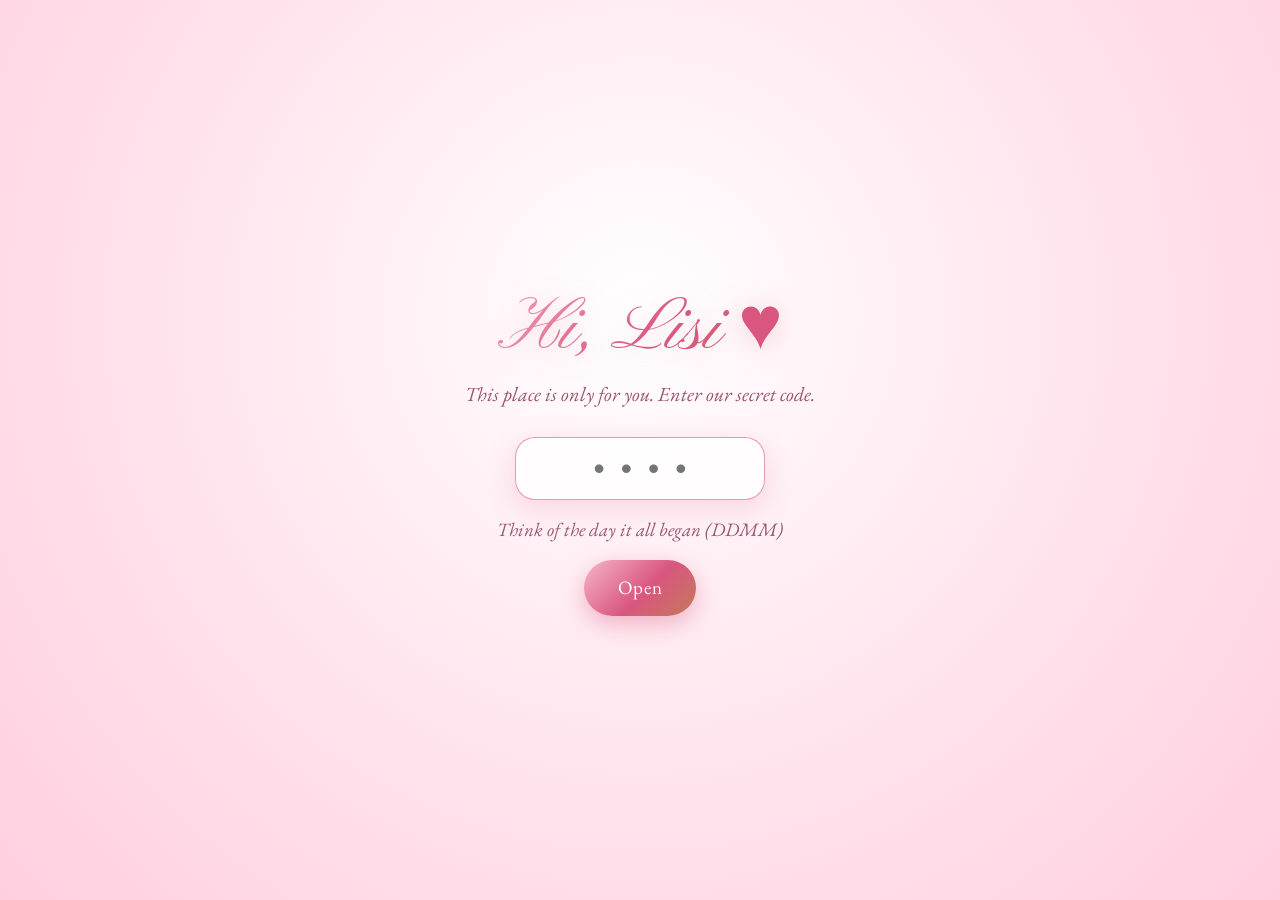
<file: index.html>
<!DOCTYPE html>
<html lang="en">
<head>
<meta charset="UTF-8">
<meta name="viewport" content="width=device-width, initial-scale=1.0, viewport-fit=cover">
<title>For Love Of My Life</title>
<link href="https://fonts.googleapis.com/css2?family=Pinyon+Script&family=EB+Garamond:ital@0;1&display=swap" rel="stylesheet">
<link rel="stylesheet" href="flowers.css">
</head>
<body class="locked">
<div class="orb o1"></div><div class="orb o2"></div>

<div id="gate">
  <div>
    <h1>Hi, Lisi <span class="beat">♥</span></h1>
    <p class="sub">This place is only for you. Enter our secret code.</p>
    <input id="code" type="tel" inputmode="numeric" maxlength="4" placeholder="••••" autocomplete="off" aria-label="Secret code">
    <p id="hint"></p>
    <button class="btn" id="enter">Open</button>
  </div>
</div>

<main>
<section class="hero">
  <svg class="bigheart" viewBox="0 0 100 90" aria-hidden="true"><path d="M50 82 C14 54 6 36 14 20 C24 4 44 8 50 26 C56 8 76 4 86 20 C94 36 86 54 50 82Z"/></svg>
  <h1>I love you Lisi</h1>
  <p class="sub">and every flower here knows it</p>
  <p class="since">since August 3rd</p>
  <div class="clock" id="clock"></div>
  <p class="tap">Tap anywhere. Something happens.</p>
  <a class="down" href="#story">Walk through our story</a>
</section>

<section id="story">
  <h2>Our story</h2>
  <p class="sub">The moments I keep going back to.</p>
  <div class="line">
    <article><time>August 3rd</time><p>The day it began. I didn't know it yet, but my life quietly split into before you and after you. I remember how easy it felt, like I'd known you much longer than I had. Something in me just said: this one matters.</p></article>
    <article><time>The evening at the port</time><p>I was nervous and trying very hard to look calm. I was so scared that you were going to kiss me that I kept looking away, at the water, at the boats, at anything but you, because my heart was beating so loud I was sure you could hear it. You probably noticed, and I think you liked it a little. Every time I glanced back, you were smiling, and every worry I had got a bit quieter. Then we went to your room and watched The Martian. Honestly, I barely remember the movie. I remember sitting next to you, how warm and comfortable it felt, and how I kept thinking: I don't want this evening to end. Somewhere between the port and that movie, I knew I wanted a hundred more nights exactly like this one, as long as they were with you.</p></article>
    <article><time>The little everyday moments</time><p>It's not only the big days I keep going back to. It's the small ones. Laughing at something silly until we can't stop, talking about nothing for hours, the quiet when we're just together and it feels like enough. You turn the most ordinary moments into my favorite ones. And if today feels heavy, I want you to know that the sadness doesn't change a single thing about how wonderful you are. I'm still here, I'm still yours, and I'd happily sit beside you through every cloudy day until the sun comes back. It always does, and I'll be right there when it does.</p></article>
    <article><time>Today</time><p>You're the first person I think of when I wake up and the last one before I fall asleep. You've become my favorite part of every day, and I'm so grateful it's you.</p></article>
  </div>
</section>

<section id="meter">
  <h2>How much do I love you?</h2>
  <p class="sub">Drag the slider and find out.</p>
  <div class="meter">
    <input id="lv" type="range" min="0" max="100" value="0" aria-label="Love meter">
    <p id="lt">Go on, slide it.</p>
  </div>
</section>

<section id="reasons">
  <h2>Fifty reasons</h2>
  <p class="sub">Each flower keeps one. Open them slowly.</p>
  <div class="bar"><i id="bar"></i></div>
  <div class="count" id="count"></div>
  <button class="ghost" id="pick">Open one for me</button>
  <div class="garden" id="garden"></div>
  <div class="end" id="end"><h3>That's fifty, and I'm not done.</h3></div>
</section>

<section id="catch">
  <h2>Catch my heart</h2>
  <p class="sub">Tap 10 hearts before they float away and I'll tell you a secret.</p>
  <div id="arena"></div>
  <p id="score">Caught: 0 / 10</p>
  <button class="ghost" id="start">Start</button>
</section>

<section id="when">
  <h2>Open when</h2>
  <p class="sub">Little letters for the days you need them.</p>
  <details><summary>Open when you miss me</summary><p>Close your eyes for a second. I'm right there with you, I promise. Probably making a terrible joke, definitely wishing I could squeeze you tight. Missing you just means we found something worth missing. Soon enough I'll be back beside you, and until then, keep a little piece of my heart in your pocket. It's yours anyway.</p></details>
  <details><summary>Open when you're sad</summary><p>Come here. Imagine my arms around you, my chin on your head, nothing to fix and nothing to say. You don't have to be strong right now. It's okay to feel it all. This will pass, and I'll be here the whole time, holding your hand through it. You're not alone, not today and not ever.</p></details>
  <details><summary>Open when you doubt yourself</summary><p>Listen to me, because I see you clearly. You are kind, brave, funny and so much stronger than you think. The person you doubt is the person I admire most. If you can't believe in yourself right now, borrow my belief. I have more than enough for both of us.</p></details>
  <details><summary>Open when you can't sleep</summary><p>Take a slow breath in, and let it out. Let your shoulders drop. Whatever is spinning in your head can wait until morning, it'll still be there and so will I. Think of something soft and warm. Think of me sending you the biggest hug. Goodnight, my love. Sleep well, and dream of something beautiful.</p></details>
</section>

<section id="letter">
  <h2>One last thing</h2>
  <div class="letter"><div id="lt2"></div><div class="sign" id="sg">Adam</div></div>
  <div class="ask">
    <h2>Will you be mine forever?</h2>
    <div class="row"><button class="btn" id="yesb">Yes ♥</button><button id="no">No</button></div>
  </div>
</section>
<footer>Made by hand, for Lisi.</footer>
</main>

<div class="veil" id="veil" role="dialog" aria-modal="true">
  <div class="card"><small id="cn"></small><p id="ct"></p><button class="btn" id="cx">Keep it close</button></div>
</div>
<div class="yes" id="yes"><div><h1>She said yes.</h1><p class="sub" style="font-size:24px;margin:10px 0">Forever starts now, my love. I'm yours, completely, today and every day after.</p><button class="ghost" id="yx">Close</button></div></div>

<script src="flowers.js"></script>
</body>
</html>
</file>
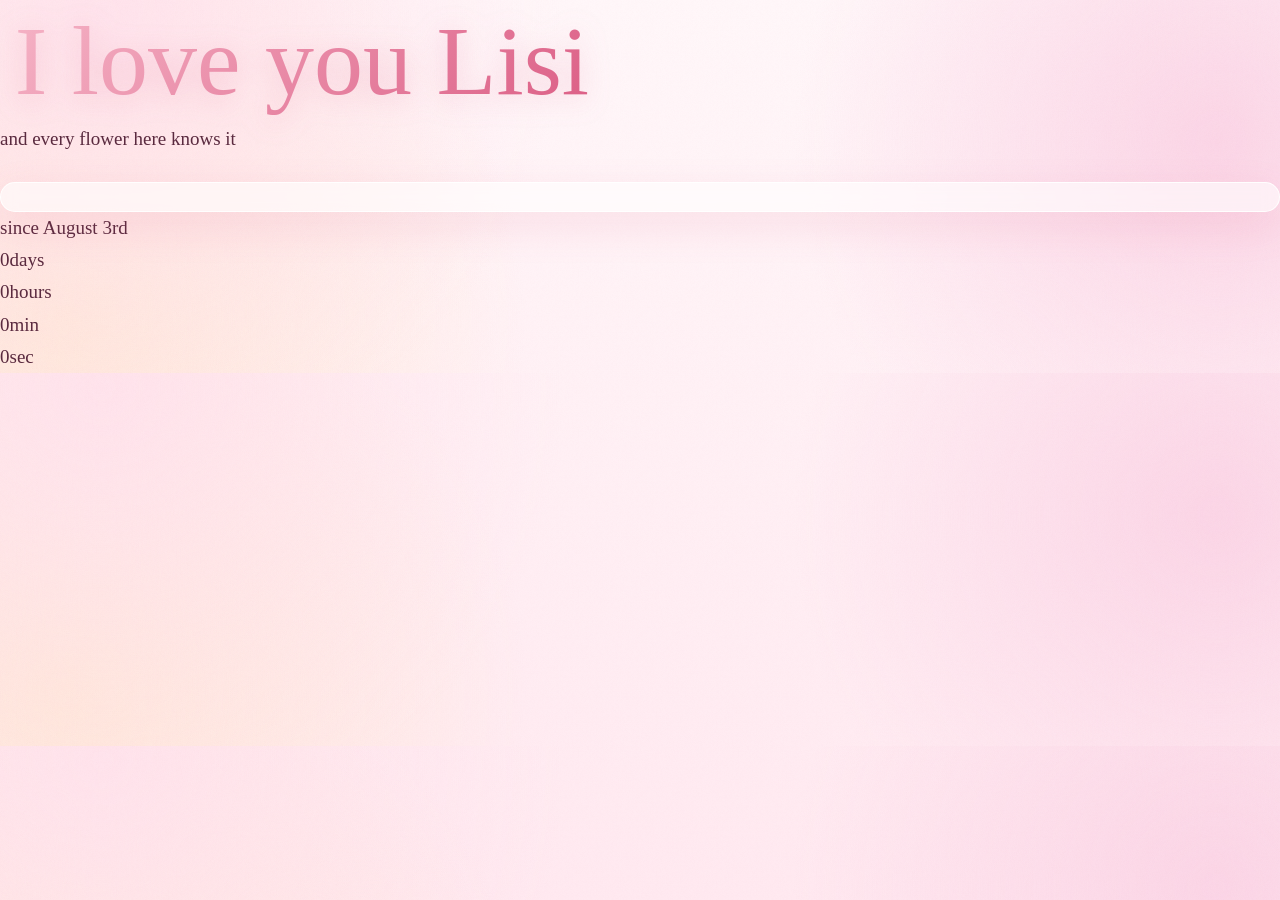
<file: flowers.html>
<!DOCTYPE html>
<html lang="en">
<head>
<meta charset="UTF-8">
<title>For Love Of my Love</title>
<link rel="stylesheet" href="flowers.css">
</head>
<body>

<div class="headline">
  <h1>I love you Lisi</h1>
  <p>and every flower here knows it</p>
</div>

<div class="garden" id="garden"></div>

<div class="footer">
  <p class="label">since August 3rd</p>
  <div class="timer" id="timer">
    <div class="unit"><span class="num" id="d">0</span><span class="unit-label">days</span></div>
    <div class="unit"><span class="num" id="h">0</span><span class="unit-label">hours</span></div>
    <div class="unit"><span class="num" id="m">0</span><span class="unit-label">min</span></div>
    <div class="unit"><span class="num" id="s">0</span><span class="unit-label">sec</span></div>
  </div>
</div>

<script src="flowers.js"></script>

</body>
</html>
</file>
<file: flowers.css>
:root{--blush:#fff6f8;--pink:#ffdbe6;--rose:#d9567f;--deep:#a3305a;--ink:#5a2a3f;--gold:#d9a441;--rg:linear-gradient(135deg,#f6b6c8,#d9567f 55%,#c47a5a);--glass:rgba(255,255,255,.58)}
*{box-sizing:border-box;margin:0}
body{background:radial-gradient(60vmax 60vmax at 8% 4%,#ffe3ec,transparent 60%),radial-gradient(55vmax 55vmax at 95% 38%,#fbd5e6,transparent 60%),radial-gradient(60vmax 60vmax at 5% 85%,#ffe7d6,transparent 60%),linear-gradient(180deg,#fff7f9,#ffe9f0) fixed;color:var(--ink);font-family:'EB Garamond',Georgia,serif;font-size:19px;line-height:1.7;overflow-x:hidden}
body::before{content:"";position:fixed;inset:0;z-index:-1;opacity:.35;pointer-events:none;background-image:url("data:image/svg+xml,%3Csvg xmlns='http://www.w3.org/2000/svg' width='160' height='160'%3E%3Cfilter id='n'%3E%3CfeTurbulence baseFrequency='.8' numOctaves='2'/%3E%3CfeColorMatrix values='0 0 0 0 .8 0 0 0 0 .4 0 0 0 0 .5 0 0 0 .12 0'/%3E%3C/filter%3E%3Crect width='160' height='160' filter='url(%23n)'/%3E%3C/svg%3E")}
.orb{position:fixed;border-radius:50%;filter:blur(60px);z-index:-1;pointer-events:none;animation:float 14s ease-in-out infinite}
.o1{width:300px;height:300px;background:#ffb3cb;top:5%;left:-90px;opacity:.5}
.o2{width:340px;height:340px;background:#ffd2b8;bottom:8%;right:-120px;opacity:.45;animation-delay:-6s}
@keyframes float{50%{transform:translate(30px,-40px) scale(1.1)}}
body.locked main{display:none}
section{padding:80px 22px;max-width:640px;margin:0 auto;text-align:center}
h1,h2{font-family:'Pinyon Script',cursive;font-weight:400;line-height:1.1;background:var(--rg);-webkit-background-clip:text;background-clip:text;color:transparent;padding:.08em .15em;filter:drop-shadow(0 4px 14px rgba(217,86,127,.25))}
h1{font-size:clamp(58px,16vw,98px)}
h2{font-size:clamp(42px,11vw,60px);margin-bottom:6px}
h2::after{content:"❦";display:block;font-family:'EB Garamond',serif;font-size:22px;color:var(--rose);-webkit-text-fill-color:var(--rose);margin:4px 0 2px;opacity:.8}
.sub{font-style:italic;color:#9a5470;font-size:20px}
button{font:inherit;cursor:pointer}
.btn{position:relative;overflow:hidden;background:var(--rg);color:#fff;border:0;border-radius:40px;padding:12px 34px;letter-spacing:.03em;box-shadow:0 8px 24px rgba(217,86,127,.4);transition:transform .25s}
.btn::after{content:"";position:absolute;top:0;left:-80%;width:50%;height:100%;background:linear-gradient(100deg,transparent,rgba(255,255,255,.55),transparent);transform:skewX(-20deg);animation:shine 3.5s infinite}
@keyframes shine{60%,100%{left:140%}}
.btn:hover,.btn:focus-visible{transform:scale(1.07);outline:none}
.ghost{background:var(--glass);backdrop-filter:blur(8px);border:1px solid rgba(217,86,127,.5);color:var(--deep);border-radius:40px;padding:9px 26px;margin-top:16px;transition:all .25s}
.ghost:hover,.ghost:focus-visible{background:#fff;box-shadow:0 6px 18px rgba(217,86,127,.25);outline:none}
.pet,.hrt{position:fixed;pointer-events:none;z-index:150}
.pet{top:-30px;width:14px;height:18px;background:var(--c);border-radius:80% 0 80% 0;opacity:.75;animation:fall linear forwards;filter:drop-shadow(0 2px 3px rgba(217,86,127,.3))}
@keyframes fall{to{transform:translate(var(--x),110vh) rotate(540deg)}}
.hrt{font-size:var(--s,18px);animation:up 1.1s ease-out forwards}
@keyframes up{to{transform:translate(var(--x),var(--y)) scale(.4);opacity:0}}
#gate{position:fixed;inset:0;z-index:100;background:radial-gradient(circle at 50% 35%,#fff,#ffe3ec 55%,#ffcfdf);display:grid;place-items:center;padding:24px;text-align:center;transition:opacity 1s,transform 1s}
#gate.out{opacity:0;transform:scale(1.15);pointer-events:none}
#gate h1{font-size:clamp(46px,13vw,74px)}
#code{margin-top:26px;font-size:32px;letter-spacing:.5em;text-indent:.5em;text-align:center;width:min(250px,80%);padding:12px;border:1.5px solid rgba(217,86,127,.6);border-radius:20px;background:rgba(255,255,255,.8);color:var(--deep);outline:none;box-shadow:0 8px 30px rgba(217,86,127,.2)}
#code:focus{box-shadow:0 0 0 6px rgba(217,86,127,.18),0 8px 30px rgba(217,86,127,.25)}
#hint{min-height:28px;margin:14px 0;font-style:italic;color:#9a5470}
.shake{animation:sh .4s}
@keyframes sh{25%{transform:translateX(-10px)}75%{transform:translateX(10px)}}
.beat{display:inline-block;animation:beat 1.4s infinite;-webkit-text-fill-color:var(--rose)}
@keyframes beat{15%{transform:scale(1.25)}30%{transform:scale(1)}45%{transform:scale(1.15)}}
.hero{min-height:100svh;display:flex;flex-direction:column;justify-content:center;align-items:center}
.bigheart{width:92px;margin-bottom:6px;overflow:visible;filter:drop-shadow(0 0 14px rgba(217,86,127,.45))}
.bigheart path{fill:rgba(217,86,127,.12);stroke:var(--rose);stroke-width:2.2;stroke-linecap:round;stroke-dasharray:260;stroke-dashoffset:260;animation:draw 3s .3s ease forwards,beat2 2.4s 3.3s infinite}
@keyframes draw{to{stroke-dashoffset:0}}
@keyframes beat2{15%{transform:scale(1.08)}30%{transform:scale(1)}}
.hero .sub{opacity:0;animation:in 1.4s 1.4s forwards}
.since,.clock,.tap,.down{opacity:0;animation:in 1.4s 2.2s forwards}
@keyframes in{to{opacity:1}}
.since{margin-top:30px;color:var(--rose);font-style:italic;font-size:20px}
.clock{display:flex;gap:12px;justify-content:center;margin-top:10px}
.clock div{min-width:60px;background:var(--glass);backdrop-filter:blur(10px);border:1px solid rgba(255,255,255,.9);border-radius:18px;padding:10px 6px;box-shadow:0 8px 24px rgba(217,86,127,.16)}
.clock b{display:block;font-size:30px;font-weight:400;font-variant-numeric:tabular-nums;color:var(--deep);line-height:1.2}
.clock span{font-size:14px;color:#9a5470;font-style:italic}
.down{margin-top:44px;color:var(--deep);text-decoration:none;font-style:italic;border-bottom:1px solid var(--rose)}
.tap{margin-top:16px;font-size:15px;color:#9a5470;font-style:italic}
.line{text-align:left;margin:38px 0 0 14px;padding-left:30px;border-left:2px solid transparent;border-image:linear-gradient(#f6b6c8,#d9567f,#f6b6c8) 1}
.line article{position:relative;padding:0 0 32px}
.line article::before{content:"♥";position:absolute;left:-46px;top:-2px;color:#fff;font-size:15px;background:var(--rg);border-radius:50%;width:30px;height:30px;line-height:30px;text-align:center;box-shadow:0 0 0 5px rgba(217,86,127,.18),0 4px 14px rgba(217,86,127,.4)}
.line time{color:var(--rose);font-style:italic;font-size:20px}
.meter{background:var(--glass);backdrop-filter:blur(12px);border:1px solid rgba(255,255,255,.9);border-radius:30px;padding:32px 24px;margin-top:26px;box-shadow:0 14px 40px rgba(217,86,127,.18)}
#lv{width:100%;accent-color:var(--rose);height:32px}
#lt{font-size:23px;min-height:36px;color:var(--deep);margin-top:10px;font-style:italic}
.bar{margin:18px auto 0;width:min(260px,70%);height:5px;background:rgba(217,86,127,.18);border-radius:5px;overflow:hidden}
.bar i{display:block;height:100%;width:0;background:var(--rg);transition:width .6s}
.count{font-size:16px;color:var(--rose);font-style:italic;margin-top:6px}
.garden{display:flex;flex-wrap:wrap;justify-content:center;margin-top:26px;padding:14px 4px;background:var(--glass);backdrop-filter:blur(8px);border-radius:30px;border:1px solid rgba(255,255,255,.9);box-shadow:0 14px 40px rgba(217,86,127,.14)}
.f{width:20%;aspect-ratio:1;background:none;border:0;display:grid;place-items:center;transform:translateY(var(--y)) rotate(var(--r))}
.f svg{width:78%;height:78%;overflow:visible;animation:sway 5s ease-in-out infinite;animation-delay:var(--d);filter:drop-shadow(0 3px 4px rgba(217,86,127,.3))}
@keyframes sway{50%{transform:rotate(7deg)}}
.f:hover svg{transform:scale(1.2)}
.f:focus-visible{outline:2px solid var(--deep);border-radius:50%}
.f .p{fill:var(--c);transition:fill .5s;stroke:#fff;stroke-width:1.2}
.f .m{fill:#f6c85f;transition:fill .5s}
.f.open{filter:drop-shadow(0 0 10px #f3c46a)}
.f.open .p{fill:#fff}
.f.open .m{fill:var(--rose)}
@media(min-width:520px){.f{width:12.5%}}
.veil{position:fixed;inset:0;background:rgba(90,42,63,.5);backdrop-filter:blur(6px);display:none;place-items:center;padding:24px;z-index:180}
.veil.on{display:grid}
.card{position:relative;background:linear-gradient(160deg,#fff,#fff0f4);max-width:380px;width:100%;padding:38px 30px 28px;border-radius:8px 30px 8px 30px;box-shadow:0 20px 70px rgba(217,86,127,.5);animation:bloom .5s cubic-bezier(.2,1.4,.4,1);border:1px solid #ffd0de}
.card::before{content:"";position:absolute;inset:8px;border:1px solid rgba(217,86,127,.25);border-radius:4px 24px 4px 24px;pointer-events:none}
@keyframes bloom{from{transform:scale(.4) rotate(-6deg);opacity:0}}
.card small{display:block;color:var(--rose);font-style:italic;font-size:16px}
.card p{font-size:24px;margin:14px 0 24px;line-height:1.5}
.end{display:none;margin-top:26px}.end.on{display:block}
.end h3{font-family:'Pinyon Script',cursive;font-weight:400;font-size:42px;color:var(--deep)}
#arena{position:relative;height:300px;margin-top:22px;background:var(--glass);backdrop-filter:blur(8px);border:1px solid rgba(255,255,255,.9);border-radius:30px;overflow:hidden;box-shadow:inset 0 0 40px rgba(217,86,127,.12)}
#arena .t{position:absolute;font-size:36px;border:0;background:none;animation:rise linear forwards;padding:6px;filter:drop-shadow(0 4px 6px rgba(217,86,127,.35))}
@keyframes rise{to{transform:translateY(-340px)}}
#score{margin-top:14px;color:var(--deep);min-height:30px;font-style:italic}
details{border:1px solid rgba(255,255,255,.9);border-radius:22px;margin-top:14px;text-align:left;background:var(--glass);backdrop-filter:blur(8px);box-shadow:0 8px 26px rgba(217,86,127,.12)}
summary{padding:18px 22px;cursor:pointer;color:var(--deep);font-style:italic;list-style:none}
summary::before{content:"✉ ";color:var(--rose)}
summary::-webkit-details-marker{display:none}
details[open] summary::before{content:"♥ "}
details p{padding:0 22px 22px}
.letter{position:relative;background:linear-gradient(#fffdfb,#fff4f0);padding:44px 30px;border-radius:6px 30px 6px 30px;text-align:left;box-shadow:0 18px 60px rgba(217,86,127,.25);margin-top:26px;min-height:240px;font-size:20px}
.letter::before{content:"";position:absolute;inset:10px;border:1px solid rgba(217,164,65,.55);border-radius:3px 24px 3px 24px;pointer-events:none}
.sign{font-family:'Pinyon Script',cursive;font-size:42px;color:var(--rose);margin-top:18px;text-align:right;opacity:0;transition:opacity 1s}
.ask{margin-top:56px}
.ask .row{display:flex;gap:18px;justify-content:center;margin-top:22px;min-height:56px}
#no{background:var(--glass);color:var(--deep);border:1px solid rgba(217,86,127,.5);border-radius:40px;padding:12px 28px;z-index:60}
.yes{position:fixed;inset:0;z-index:190;background:radial-gradient(circle,#fff,#ffe3ec);display:none;place-items:center;text-align:center;padding:24px}
.yes.on{display:grid}
footer{padding:20px 22px 70px;text-align:center;color:#9a5470;font-style:italic}
@media(prefers-reduced-motion:reduce){*{animation:none!important;transition:none!important}.bigheart path,.hero .sub,.since,.clock,.tap,.down{opacity:1;stroke-dashoffset:0}}
</file>
